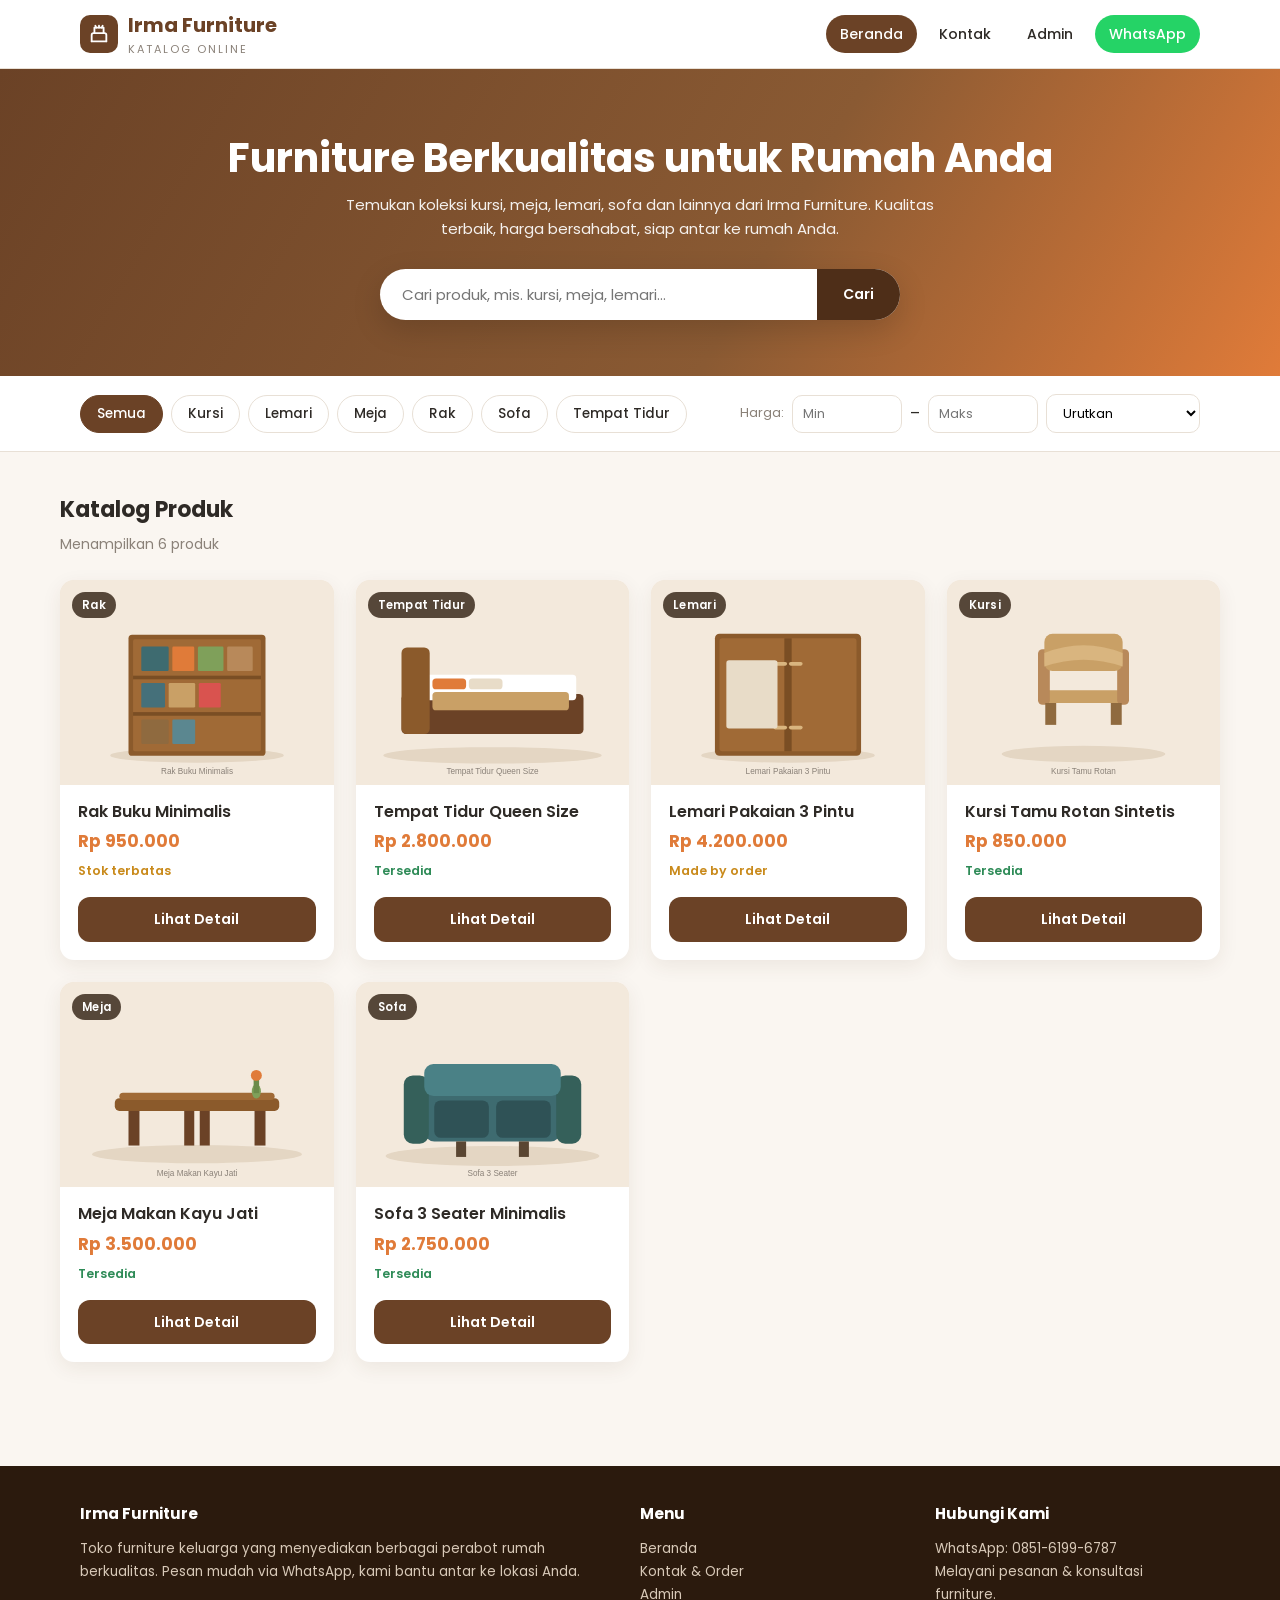
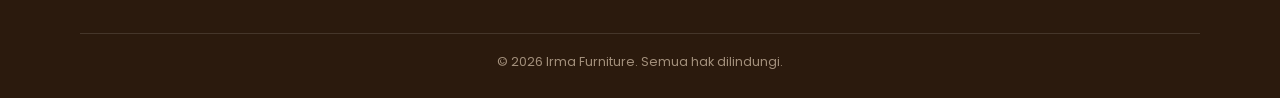
<file: index.html>
<!DOCTYPE html>
<html lang="id">
<head>
  <meta charset="UTF-8" />
  <meta name="viewport" content="width=device-width, initial-scale=1.0" />
  <title>Irma Furniture - Katalog Furniture Online</title>
  <meta name="description" content="Katalog furniture online Irma Furniture. Kursi, meja, lemari, sofa, tempat tidur dan lainnya dengan harga bersahabat." />
  <link rel="preconnect" href="https://fonts.googleapis.com" />
  <link rel="preconnect" href="https://fonts.gstatic.com" crossorigin />
  <link href="https://fonts.googleapis.com/css2?family=Poppins:wght@400;500;600;700&display=swap" rel="stylesheet" />
  <link rel="stylesheet" href="css/style.css" />
</head>
<body>

  <header class="topbar">
    <div class="wadah nav">
      <a href="index.html" class="brand">
        <span class="brand-icon">
          <svg width="22" height="22" viewBox="0 0 24 24" fill="none" stroke="#fff" stroke-width="2" stroke-linecap="round" stroke-linejoin="round">
            <path d="M4 20v-7a2 2 0 0 1 2-2h12a2 2 0 0 1 2 2v7" />
            <path d="M4 20h16" />
            <path d="M7 11V5h10v6" />
            <path d="M9 5l-1-2M12 5V3M15 5l1-2" />
          </svg>
        </span>
        <span class="brand-nama">Irma Furniture<small>Katalog Online</small></span>
      </a>
      <nav class="nav-links">
        <a href="index.html" class="aktif">Beranda</a>
        <a href="kontak.html">Kontak</a>
        <a href="admin.html">Admin</a>
        <a href="https://wa.me/6285161996787" target="_blank" rel="noopener" class="tombol-wa">WhatsApp</a>
      </nav>
    </div>
  </header>

  <section class="hero">
    <div class="wadah">
      <h1>Furniture Berkualitas untuk Rumah Anda</h1>
      <p>Temukan koleksi kursi, meja, lemari, sofa dan lainnya dari Irma Furniture. Kualitas terbaik, harga bersahabat, siap antar ke rumah Anda.</p>
      <form class="cari-kotak" id="formCari">
        <input type="text" id="inputCari" placeholder="Cari produk, mis. kursi, meja, lemari..." autocomplete="off" />
        <button type="submit">Cari</button>
      </form>
    </div>
  </section>

  <section class="bilah-filter">
    <div class="wadah">
      <div class="filter-baris">
        <div class="pil-kategori" id="pilKategori"></div>
        <div class="filter-harga">
          <label>Harga:</label>
          <input type="number" id="hargaMin" placeholder="Min" min="0" />
          <span>–</span>
          <input type="number" id="hargaMax" placeholder="Maks" min="0" />
          <select class="urut" id="urutHarga">
            <option value="">Urutkan</option>
            <option value="termurah">Harga Terendah</option>
            <option value="termahal">Harga Tertinggi</option>
            <option value="nama">Nama A–Z</option>
          </select>
        </div>
      </div>
    </div>
  </section>

  <main class="wadah bagian-produk">
    <h2 class="judul-bagian">Katalog Produk</h2>
    <p class="keterangan-bagian" id="keteranganKatalog">Menampilkan semua produk</p>
    <div class="grid" id="gridProduk"></div>
    <div class="kosong" id="kosong" style="display:none;">
      <h3>Tidak ada produk ditemukan</h3>
      <p>Coba kata kunci atau filter lain.</p>
    </div>
  </main>

  <footer class="footer">
    <div class="wadah">
      <div class="footer-grid">
        <div>
          <h4>Irma Furniture</h4>
          <p>Toko furniture keluarga yang menyediakan berbagai perabot rumah berkualitas. Pesan mudah via WhatsApp, kami bantu antar ke lokasi Anda.</p>
        </div>
        <div>
          <h4>Menu</h4>
          <p><a href="index.html">Beranda</a></p>
          <p><a href="kontak.html">Kontak &amp; Order</a></p>
          <p><a href="admin.html">Admin</a></p>
        </div>
        <div>
          <h4>Hubungi Kami</h4>
          <p><a href="https://wa.me/6285161996787" target="_blank" rel="noopener">WhatsApp: 0851-6199-6787</a></p>
          <p>Melayani pesanan &amp; konsultasi furniture.</p>
        </div>
      </div>
      <div class="footer-bawah">&copy; <span id="tahun"></span> Irma Furniture. Semua hak dilindungi.</div>
    </div>
  </footer>

  <script src="js/config.js"></script>
  <script src="data/products.js"></script>
  <script src="js/ui.js"></script>
  <script src="js/wa.js"></script>
  <script src="js/sheet.js"></script>
  <script src="js/catalog.js"></script>
</body>
</html>
</file>
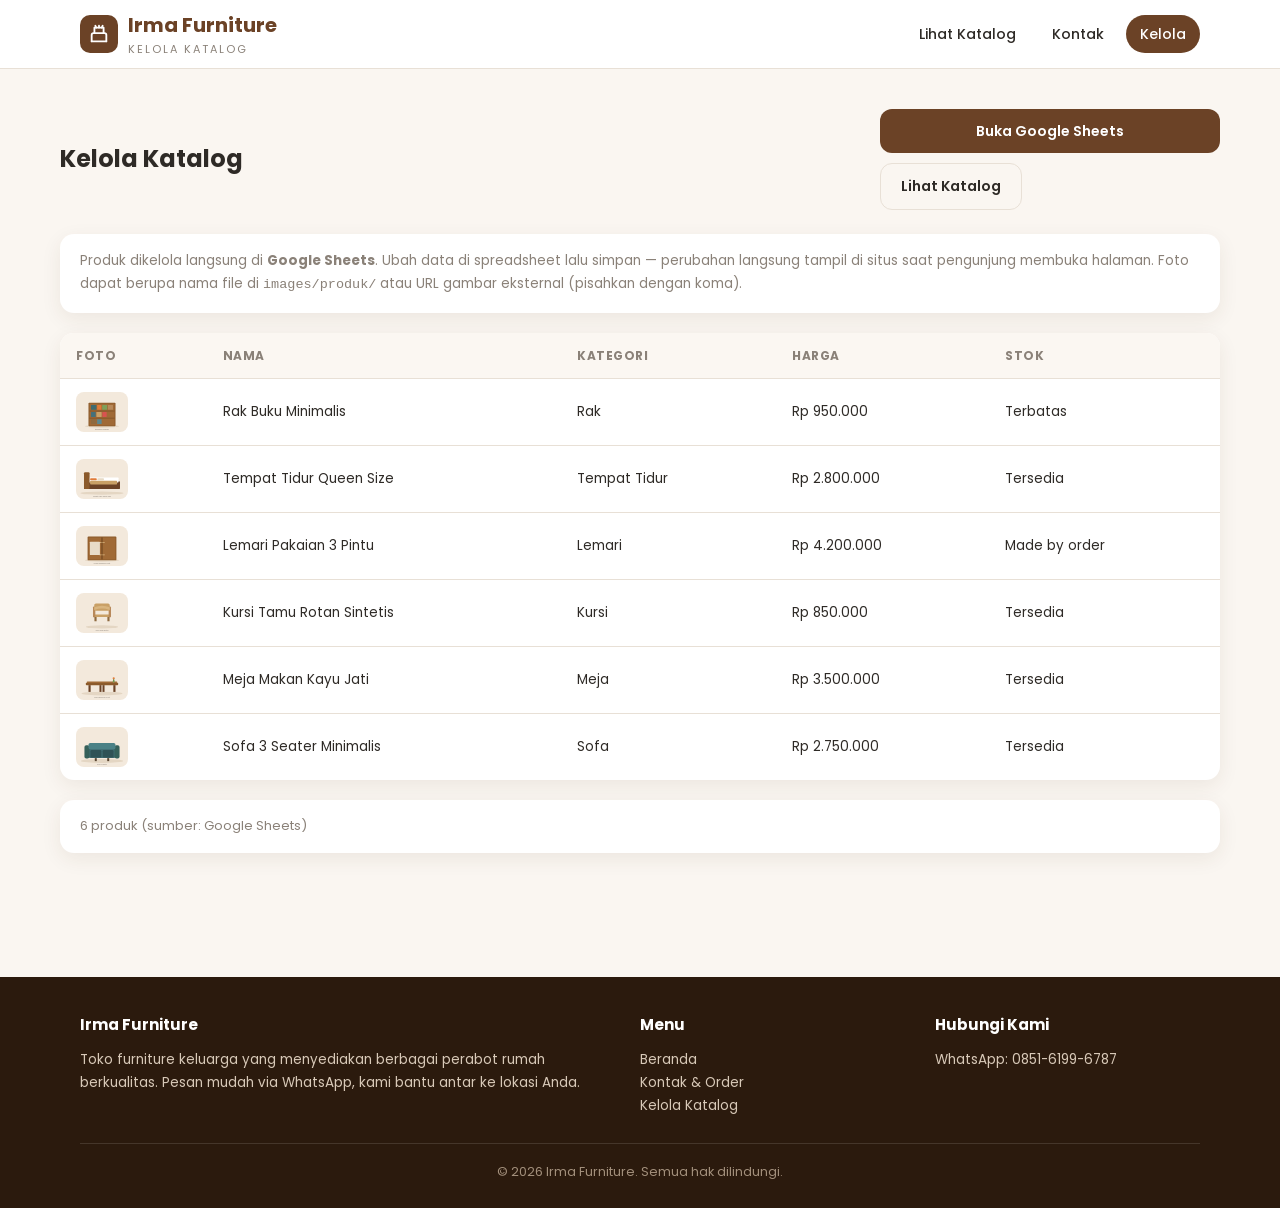
<file: admin.html>
<!DOCTYPE html>
<html lang="id">
<head>
  <meta charset="UTF-8" />
  <meta name="viewport" content="width=device-width, initial-scale=1.0" />
  <title>Kelola Katalog - Irma Furniture</title>
  <link rel="preconnect" href="https://fonts.googleapis.com" />
  <link rel="preconnect" href="https://fonts.gstatic.com" crossorigin />
  <link href="https://fonts.googleapis.com/css2?family=Poppins:wght@400;500;600;700&display=swap" rel="stylesheet" />
  <link rel="stylesheet" href="css/style.css" />
</head>
<body>

  <header class="topbar">
    <div class="wadah nav">
      <a href="index.html" class="brand">
        <span class="brand-icon">
          <svg width="22" height="22" viewBox="0 0 24 24" fill="none" stroke="#fff" stroke-width="2" stroke-linecap="round" stroke-linejoin="round">
            <path d="M4 20v-7a2 2 0 0 1 2-2h12a2 2 0 0 1 2 2v7" />
            <path d="M4 20h16" />
            <path d="M7 11V5h10v6" />
            <path d="M9 5l-1-2M12 5V3M15 5l1-2" />
          </svg>
        </span>
        <span class="brand-nama">Irma Furniture<small>Kelola Katalog</small></span>
      </a>
      <nav class="nav-links">
        <a href="index.html">Lihat Katalog</a>
        <a href="kontak.html">Kontak</a>
        <a href="admin.html" class="aktif">Kelola</a>
      </nav>
    </div>
  </header>

  <main class="wadah isi-admin">
    <div class="kepala-admin">
      <h1>Kelola Katalog</h1>
      <div class="tombol-pakai">
        <a id="linkSheet" class="btn btn-utama" href="#" target="_blank" rel="noopener">Buka Google Sheets</a>
        <a href="index.html" class="btn btn-garis">Lihat Katalog</a>
      </div>
    </div>

    <div class="baris-alat">
      <p style="font-size:13.5px;color:var(--warna-abu);line-height:1.7;">
        Produk dikelola langsung di <b>Google Sheets</b>. Ubah data di spreadsheet lalu simpan &mdash;
        perubahan langsung tampil di situs saat pengunjung membuka halaman. Foto dapat berupa
        nama file di <code>images/produk/</code> atau URL gambar eksternal (pisahkan dengan koma).
      </p>
    </div>

    <div class="baris-alat" id="belumDiatur" style="display:none;background:#fdf0dd;box-shadow:none;">
      <p style="font-size:13.5px;line-height:1.7;">
        <b>Belum dihubungkan ke Google Sheets.</b> Cara menghubungkan:
      </p>
      <ol style="font-size:13px;line-height:1.8;padding-left:20px;color:var(--warna-teks);">
        <li>Buat sheet di <b>sheets.new</b> dengan baris pertama: <code>id | nama | kategori | harga | stok | deskripsi | foto</code></li>
        <li>File &rarr; Share &rarr; "Anyone with the link" &rarr; Viewer &rarr; salin link</li>
        <li>Ubah link jadi <code>https://docs.google.com/spreadsheets/d/&lt;ID_SHEET&gt;/export?format=csv&amp;gid=0</code></li>
        <li>Tempel ke <code>js/config.js</code> (baris <code>window.SHEET_URL = "..."</code>)</li>
        <li>Commit &amp; push &mdash; selesai, update berikutnya cukup lewat spreadsheet</li>
      </ol>
    </div>

    <div class="tabel-admin">
      <table>
        <thead>
          <tr>
            <th>Foto</th>
            <th>Nama</th>
            <th>Kategori</th>
            <th>Harga</th>
            <th>Stok</th>
          </tr>
        </thead>
        <tbody id="tbodyProduk"></tbody>
      </table>
      <div class="kosong" id="adminKosong" style="display:none;">
        <h3>Belum ada produk</h3>
        <p>Isi data di Google Sheets untuk menampilkan produk.</p>
      </div>
    </div>

    <div class="baris-alat" style="margin-top:20px;">
      <span id="jumlahProduk" style="font-size:13px;color:var(--warna-abu);"></span>
    </div>
  </main>

  <footer class="footer">
    <div class="wadah">
      <div class="footer-grid">
        <div>
          <h4>Irma Furniture</h4>
          <p>Toko furniture keluarga yang menyediakan berbagai perabot rumah berkualitas. Pesan mudah via WhatsApp, kami bantu antar ke lokasi Anda.</p>
        </div>
        <div>
          <h4>Menu</h4>
          <p><a href="index.html">Beranda</a></p>
          <p><a href="kontak.html">Kontak &amp; Order</a></p>
          <p><a href="admin.html">Kelola Katalog</a></p>
        </div>
        <div>
          <h4>Hubungi Kami</h4>
          <p><a href="https://wa.me/6285161996787" target="_blank" rel="noopener">WhatsApp: 0851-6199-6787</a></p>
        </div>
      </div>
      <div class="footer-bawah">&copy; <span id="tahun"></span> Irma Furniture. Semua hak dilindungi.</div>
    </div>
  </footer>

  <script src="js/config.js"></script>
  <script src="data/products.js"></script>
  <script src="js/ui.js"></script>
  <script src="js/sheet.js"></script>
  <script src="js/admin.js"></script>
</body>
</html>
</file>
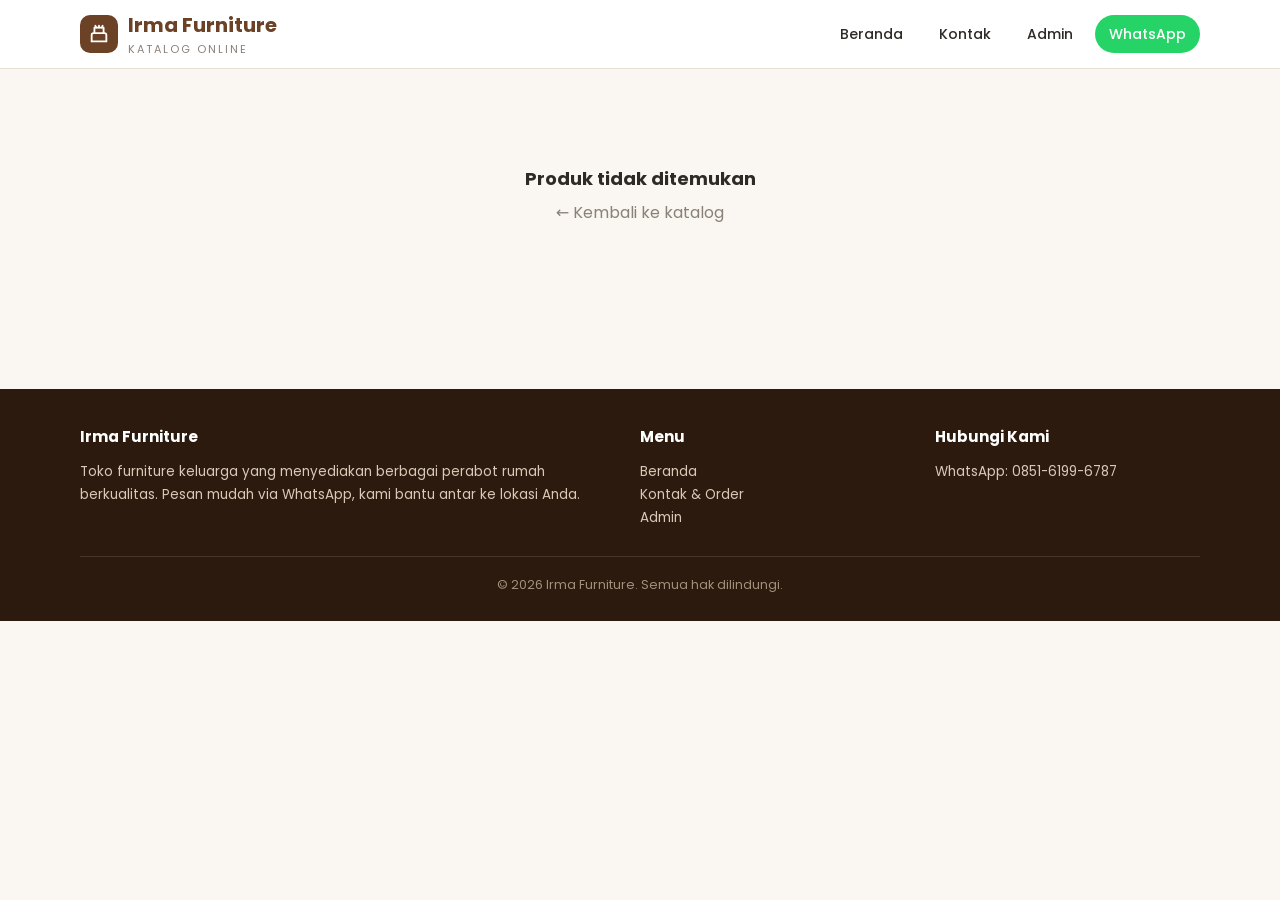
<file: detail.html>
<!DOCTYPE html>
<html lang="id">
<head>
  <meta charset="UTF-8" />
  <meta name="viewport" content="width=device-width, initial-scale=1.0" />
  <title>Detail Produk - Irma Furniture</title>
  <link rel="preconnect" href="https://fonts.googleapis.com" />
  <link rel="preconnect" href="https://fonts.gstatic.com" crossorigin />
  <link href="https://fonts.googleapis.com/css2?family=Poppins:wght@400;500;600;700&display=swap" rel="stylesheet" />
  <link rel="stylesheet" href="css/style.css" />
</head>
<body>

  <header class="topbar">
    <div class="wadah nav">
      <a href="index.html" class="brand">
        <span class="brand-icon">
          <svg width="22" height="22" viewBox="0 0 24 24" fill="none" stroke="#fff" stroke-width="2" stroke-linecap="round" stroke-linejoin="round">
            <path d="M4 20v-7a2 2 0 0 1 2-2h12a2 2 0 0 1 2 2v7" />
            <path d="M4 20h16" />
            <path d="M7 11V5h10v6" />
            <path d="M9 5l-1-2M12 5V3M15 5l1-2" />
          </svg>
        </span>
        <span class="brand-nama">Irma Furniture<small>Katalog Online</small></span>
      </a>
      <nav class="nav-links">
        <a href="index.html">Beranda</a>
        <a href="kontak.html">Kontak</a>
        <a href="admin.html">Admin</a>
        <a href="https://wa.me/6285161996787" target="_blank" rel="noopener" class="tombol-wa">WhatsApp</a>
      </nav>
    </div>
  </header>

  <main class="wadah isi-detail" id="isiDetail">
    <p class="penunjuk"><a href="index.html">&larr; Kembali ke katalog</a></p>
    <div class="kosong"><h3>Memuat produk...</h3></div>
  </main>

  <footer class="footer">
    <div class="wadah">
      <div class="footer-grid">
        <div>
          <h4>Irma Furniture</h4>
          <p>Toko furniture keluarga yang menyediakan berbagai perabot rumah berkualitas. Pesan mudah via WhatsApp, kami bantu antar ke lokasi Anda.</p>
        </div>
        <div>
          <h4>Menu</h4>
          <p><a href="index.html">Beranda</a></p>
          <p><a href="kontak.html">Kontak &amp; Order</a></p>
          <p><a href="admin.html">Admin</a></p>
        </div>
        <div>
          <h4>Hubungi Kami</h4>
          <p><a href="https://wa.me/6285161996787" target="_blank" rel="noopener">WhatsApp: 0851-6199-6787</a></p>
        </div>
      </div>
      <div class="footer-bawah">&copy; <span id="tahun"></span> Irma Furniture. Semua hak dilindungi.</div>
    </div>
  </footer>

  <script src="js/config.js"></script>
  <script src="data/products.js"></script>
  <script src="js/ui.js"></script>
  <script src="js/wa.js"></script>
  <script src="js/sheet.js"></script>
  <script src="js/detail.js"></script>
</body>
</html>
</file>
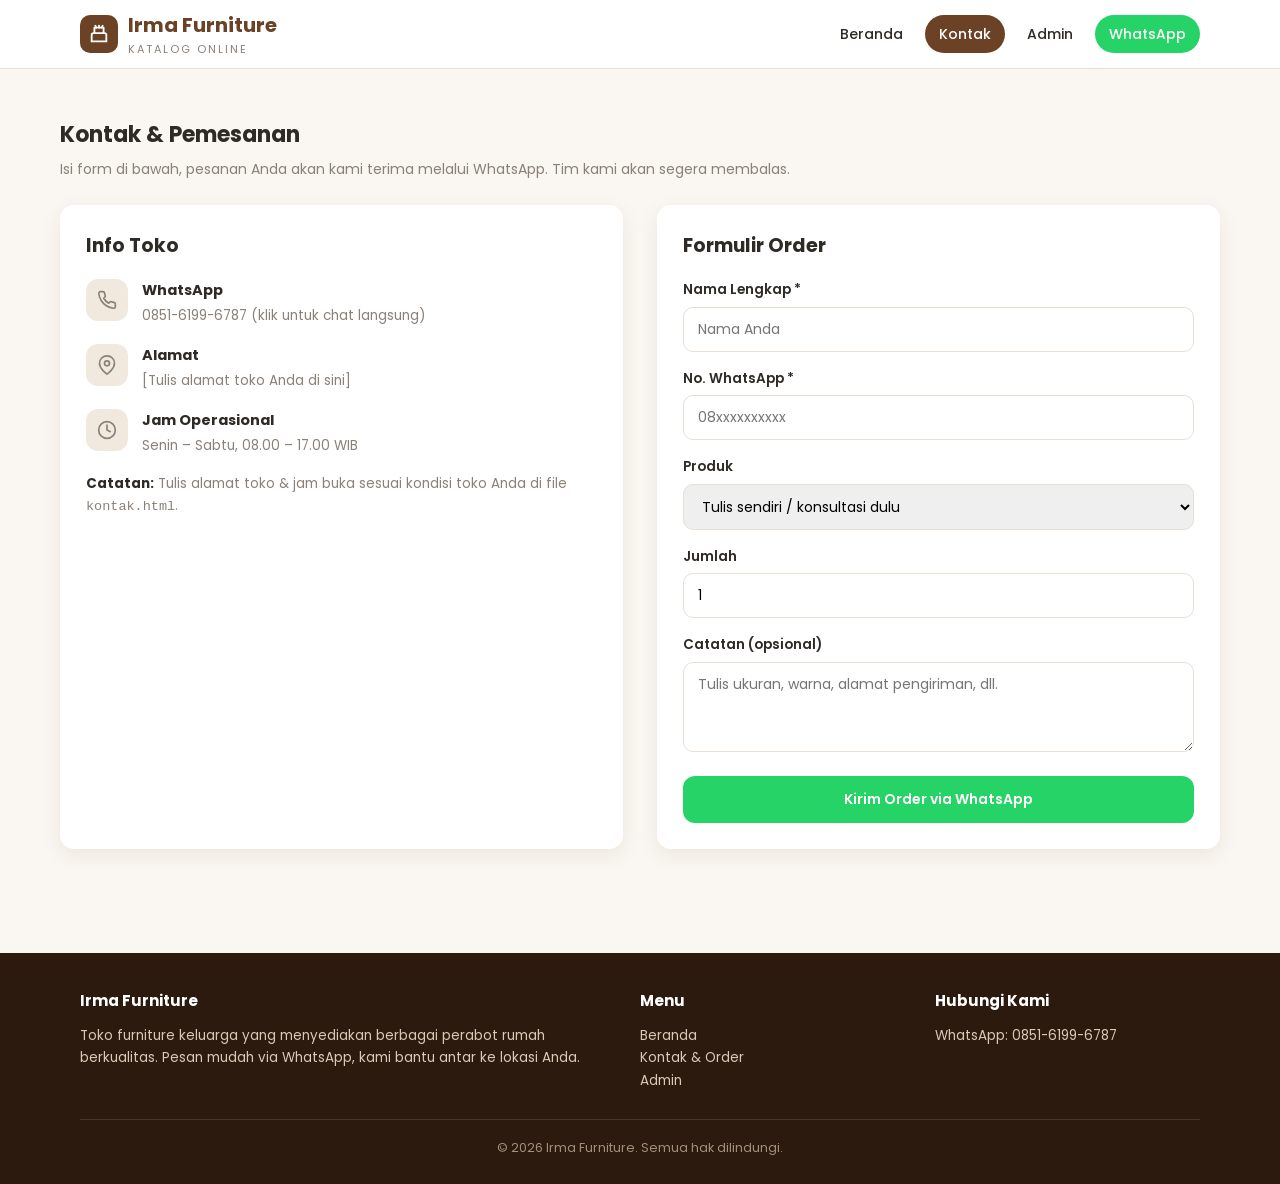
<file: kontak.html>
<!DOCTYPE html>
<html lang="id">
<head>
  <meta charset="UTF-8" />
  <meta name="viewport" content="width=device-width, initial-scale=1.0" />
  <title>Kontak &amp; Order - Irma Furniture</title>
  <link rel="preconnect" href="https://fonts.googleapis.com" />
  <link rel="preconnect" href="https://fonts.gstatic.com" crossorigin />
  <link href="https://fonts.googleapis.com/css2?family=Poppins:wght@400;500;600;700&display=swap" rel="stylesheet" />
  <link rel="stylesheet" href="css/style.css" />
</head>
<body>

  <header class="topbar">
    <div class="wadah nav">
      <a href="index.html" class="brand">
        <span class="brand-icon">
          <svg width="22" height="22" viewBox="0 0 24 24" fill="none" stroke="#fff" stroke-width="2" stroke-linecap="round" stroke-linejoin="round">
            <path d="M4 20v-7a2 2 0 0 1 2-2h12a2 2 0 0 1 2 2v7" />
            <path d="M4 20h16" />
            <path d="M7 11V5h10v6" />
            <path d="M9 5l-1-2M12 5V3M15 5l1-2" />
          </svg>
        </span>
        <span class="brand-nama">Irma Furniture<small>Katalog Online</small></span>
      </a>
      <nav class="nav-links">
        <a href="index.html">Beranda</a>
        <a href="kontak.html" class="aktif">Kontak</a>
        <a href="admin.html">Admin</a>
        <a href="https://wa.me/6285161996787" target="_blank" rel="noopener" class="tombol-wa">WhatsApp</a>
      </nav>
    </div>
  </header>

  <main class="wadah isi-kontak">
    <h2 class="judul-bagian">Kontak &amp; Pemesanan</h2>
    <p class="keterangan-bagian">Isi form di bawah, pesanan Anda akan kami terima melalui WhatsApp. Tim kami akan segera membalas.</p>

    <div class="kolom-kontak">
      <div class="kartu-info">
        <h2>Info Toko</h2>
        <div class="baris-info">
          <span class="ikon-info">
            <svg width="20" height="20" viewBox="0 0 24 24" fill="none" stroke="currentColor" stroke-width="2" stroke-linecap="round" stroke-linejoin="round"><path d="M22 16.92v3a2 2 0 0 1-2.18 2 19.79 19.79 0 0 1-8.63-3.07 19.5 19.5 0 0 1-6-6 19.79 19.79 0 0 1-3.07-8.67A2 2 0 0 1 4.11 2h3a2 2 0 0 1 2 1.72c.13.96.36 1.9.7 2.81a2 2 0 0 1-.45 2.11L8.09 9.91a16 16 0 0 0 6 6l1.27-1.27a2 2 0 0 1 2.11-.45c.91.34 1.85.57 2.81.7A2 2 0 0 1 22 16.92z"/></svg>
          </span>
          <div>
            <b>WhatsApp</b>
            <span>0851-6199-6787 (klik untuk chat langsung)</span>
          </div>
        </div>
        <div class="baris-info">
          <span class="ikon-info">
            <svg width="20" height="20" viewBox="0 0 24 24" fill="none" stroke="currentColor" stroke-width="2" stroke-linecap="round" stroke-linejoin="round"><path d="M21 10c0 7-9 13-9 13s-9-6-9-13a9 9 0 0 1 18 0z"/><circle cx="12" cy="10" r="3"/></svg>
          </span>
          <div>
            <b>Alamat</b>
            <span>[Tulis alamat toko Anda di sini]</span>
          </div>
        </div>
        <div class="baris-info">
          <span class="ikon-info">
            <svg width="20" height="20" viewBox="0 0 24 24" fill="none" stroke="currentColor" stroke-width="2" stroke-linecap="round" stroke-linejoin="round"><circle cx="12" cy="12" r="10"/><path d="M12 6v6l4 2"/></svg>
          </span>
          <div>
            <b>Jam Operasional</b>
            <span>Senin – Sabtu, 08.00 – 17.00 WIB</span>
          </div>
        </div>
        <p style="font-size:13.5px;color:var(--warna-abu);margin-top:8px;">
          <strong style="color:var(--warna-teks);">Catatan:</strong> Tulis alamat toko &amp; jam buka sesuai kondisi toko Anda di file <code>kontak.html</code>.
        </p>
      </div>

      <div class="form-kartu">
        <h2>Formulir Order</h2>
        <form id="formOrder">
          <div class="medan">
            <label for="fNama">Nama Lengkap *</label>
            <input type="text" id="fNama" required placeholder="Nama Anda" />
          </div>
          <div class="medan">
            <label for="fTelepon">No. WhatsApp *</label>
            <input type="tel" id="fTelepon" required placeholder="08xxxxxxxxxx" />
          </div>
          <div class="medan">
            <label for="fProduk">Produk</label>
            <select id="fProduk">
              <option value="">Tulis sendiri / konsultasi dulu</option>
            </select>
          </div>
          <div class="medan">
            <label for="fJumlah">Jumlah</label>
            <input type="number" id="fJumlah" value="1" min="1" />
          </div>
          <div class="medan">
            <label for="fCatatan">Catatan (opsional)</label>
            <textarea id="fCatatan" placeholder="Tulis ukuran, warna, alamat pengiriman, dll."></textarea>
          </div>
          <button type="submit" class="btn btn-wa">Kirim Order via WhatsApp</button>
        </form>
      </div>
    </div>
  </main>

  <footer class="footer">
    <div class="wadah">
      <div class="footer-grid">
        <div>
          <h4>Irma Furniture</h4>
          <p>Toko furniture keluarga yang menyediakan berbagai perabot rumah berkualitas. Pesan mudah via WhatsApp, kami bantu antar ke lokasi Anda.</p>
        </div>
        <div>
          <h4>Menu</h4>
          <p><a href="index.html">Beranda</a></p>
          <p><a href="kontak.html">Kontak &amp; Order</a></p>
          <p><a href="admin.html">Admin</a></p>
        </div>
        <div>
          <h4>Hubungi Kami</h4>
          <p><a href="https://wa.me/6285161996787" target="_blank" rel="noopener">WhatsApp: 0851-6199-6787</a></p>
        </div>
      </div>
      <div class="footer-bawah">&copy; <span id="tahun"></span> Irma Furniture. Semua hak dilindungi.</div>
    </div>
  </footer>

  <script src="js/config.js"></script>
  <script src="data/products.js"></script>
  <script src="js/ui.js"></script>
  <script src="js/wa.js"></script>
  <script src="js/sheet.js"></script>
  <script src="js/kontak.js"></script>
</body>
</html>
</file>
<file: css/style.css>
/* ==========================================================
   IRMA FURNITURE - style.css
   ========================================================== */
:root {
  --warna-utama: #6B4226;
  --warna-utama-gelap: #4E2E18;
  --warna-aksen: #E07B39;
  --warna-bg: #FAF6F1;
  --warna-kartu: #ffffff;
  --warna-teks: #2E2A26;
  --warna-abu: #8A8178;
  --warna-garis: #E8E0D6;
  --radius: 14px;
  --bayangan: 0 6px 20px rgba(75, 46, 24, 0.08);
}

* { margin: 0; padding: 0; box-sizing: border-box; }

html { scroll-behavior: smooth; }

body {
  font-family: 'Poppins', system-ui, -apple-system, sans-serif;
  background: var(--warna-bg);
  color: var(--warna-teks);
  line-height: 1.6;
}

img { max-width: 100%; display: block; }
a { text-decoration: none; color: inherit; }
ul { list-style: none; }

.wadah { max-width: 1160px; margin: 0 auto; padding: 0 20px; }

/* ---------- Header ---------- */
.topbar {
  position: sticky;
  top: 0;
  z-index: 50;
  background: rgba(255, 255, 255, 0.95);
  backdrop-filter: blur(8px);
  border-bottom: 1px solid var(--warna-garis);
}

.nav {
  display: flex;
  align-items: center;
  justify-content: space-between;
  height: 68px;
}

.brand { display: flex; align-items: center; gap: 10px; font-weight: 700; }

.brand-icon {
  width: 38px;
  height: 38px;
  border-radius: 10px;
  background: var(--warna-utama);
  display: flex;
  align-items: center;
  justify-content: center;
  flex-shrink: 0;
}

.brand-nama { font-size: 20px; color: var(--warna-utama); }
.brand-nama small { display: block; font-size: 11px; font-weight: 400; color: var(--warna-abu); letter-spacing: 2px; text-transform: uppercase; }

.nav-links { display: flex; align-items: center; gap: 8px; }
.nav-links a {
  padding: 8px 14px;
  border-radius: 999px;
  font-size: 14px;
  font-weight: 500;
  color: var(--warna-teks);
  transition: background 0.2s, color 0.2s;
}
.nav-links a:hover { background: #F1E9DE; color: var(--warna-utama); }
.nav-links a.aktif { background: var(--warna-utama); color: #fff; }

.tombol-wa {
  background: #25D366;
  color: #fff !important;
}
.tombol-wa:hover { background: #1fb959 !important; color: #fff !important; }

/* ---------- Hero ---------- */
.hero {
  background: linear-gradient(120deg, var(--warna-utama) 0%, #8a5a33 60%, var(--warna-aksen) 100%);
  color: #fff;
  padding: 64px 0 56px;
  text-align: center;
}

.hero h1 { font-size: clamp(26px, 4.5vw, 40px); font-weight: 700; line-height: 1.25; }
.hero p { margin-top: 10px; opacity: 0.92; font-size: 15px; max-width: 620px; margin-inline: auto; }

.cari-kotak {
  margin-top: 28px;
  display: flex;
  max-width: 520px;
  margin-inline: auto;
  background: #fff;
  border-radius: 999px;
  overflow: hidden;
  box-shadow: 0 10px 30px rgba(0, 0, 0, 0.15);
}

.cari-kotak input {
  flex: 1;
  border: none;
  outline: none;
  padding: 14px 22px;
  font-size: 15px;
  font-family: inherit;
  color: var(--warna-teks);
  background: transparent;
}

.cari-kotak button {
  border: none;
  background: var(--warna-utama-gelap);
  color: #fff;
  padding: 0 26px;
  font-family: inherit;
  font-weight: 600;
  font-size: 14px;
  cursor: pointer;
  transition: background 0.2s;
}
.cari-kotak button:hover { background: #3a200e; }

/* ---------- Filter / Kategori ---------- */
.bilah-filter { background: #fff; border-bottom: 1px solid var(--warna-garis); padding: 18px 0; }

.filter-baris { display: flex; flex-wrap: wrap; gap: 12px; align-items: center; justify-content: space-between; }

.pil-kategori { display: flex; flex-wrap: wrap; gap: 8px; }

.pil {
  padding: 8px 16px;
  border-radius: 999px;
  border: 1.5px solid var(--warna-garis);
  background: #fff;
  font-family: inherit;
  font-size: 13.5px;
  font-weight: 500;
  cursor: pointer;
  transition: all 0.2s;
  color: var(--warna-teks);
}
.pil:hover { border-color: var(--warna-aksen); color: var(--warna-aksen); }
.pil.aktif { background: var(--warna-utama); border-color: var(--warna-utama); color: #fff; }

.filter-harga { display: flex; align-items: center; gap: 8px; flex-wrap: wrap; }
.filter-harga label { font-size: 13px; color: var(--warna-abu); }
.filter-harga input {
  width: 110px;
  padding: 8px 10px;
  border: 1.5px solid var(--warna-garis);
  border-radius: 10px;
  font-family: inherit;
  font-size: 13px;
  outline: none;
}
.filter-harga input:focus { border-color: var(--warna-aksen); }

.urut {
  padding: 8px 12px;
  border: 1.5px solid var(--warna-garis);
  border-radius: 10px;
  font-family: inherit;
  font-size: 13px;
  background: #fff;
  outline: none;
  cursor: pointer;
}

/* ---------- Grid Produk ---------- */
.bagian-produk { padding: 40px 0 64px; }

.judul-bagian { font-size: 22px; font-weight: 700; margin-bottom: 6px; }
.keterangan-bagian { color: var(--warna-abu); font-size: 14px; margin-bottom: 24px; }

.grid {
  display: grid;
  grid-template-columns: repeat(auto-fill, minmax(250px, 1fr));
  gap: 22px;
}

.kartu {
  background: var(--warna-kartu);
  border-radius: var(--radius);
  overflow: hidden;
  box-shadow: var(--bayangan);
  transition: transform 0.25s, box-shadow 0.25s;
  display: flex;
  flex-direction: column;
}
.kartu:hover { transform: translateY(-5px); box-shadow: 0 14px 34px rgba(75, 46, 24, 0.15); }

.kartu-foto { position: relative; aspect-ratio: 4 / 3; overflow: hidden; background: #F1E9DE; }
.kartu-foto img { width: 100%; height: 100%; object-fit: cover; transition: transform 0.3s; }
.kartu:hover .kartu-foto img { transform: scale(1.05); }

.lencana-kategori {
  position: absolute;
  top: 12px;
  left: 12px;
  background: rgba(43, 26, 12, 0.78);
  color: #fff;
  font-size: 11.5px;
  font-weight: 600;
  padding: 4px 10px;
  border-radius: 999px;
  letter-spacing: 0.3px;
}

.kartu-badan { padding: 16px 18px 18px; display: flex; flex-direction: column; gap: 6px; flex: 1; }
.kartu-badan h3 { font-size: 16px; font-weight: 600; line-height: 1.35; }
.kartu-harga { color: var(--warna-aksen); font-weight: 700; font-size: 17px; }
.kartu-stok { font-size: 12.5px; color: var(--warna-abu); }
.kartu-stok.ok { color: #2e8b57; font-weight: 600; }
.kartu-stok.hati-hati { color: #c98a1b; font-weight: 600; }
.kartu-tombol { margin-top: auto; padding-top: 10px; }

.btn {
  display: inline-flex;
  align-items: center;
  justify-content: center;
  gap: 8px;
  padding: 11px 20px;
  border-radius: 12px;
  border: none;
  font-family: inherit;
  font-size: 14px;
  font-weight: 600;
  cursor: pointer;
  transition: all 0.2s;
}
.btn-utama { background: var(--warna-utama); color: #fff; width: 100%; }
.btn-utama:hover { background: var(--warna-utama-gelap); }
.btn-wa { background: #25D366; color: #fff; }
.btn-wa:hover { background: #1fb959; }
.btn-garis { background: transparent; border: 1.5px solid var(--warna-garis); color: var(--warna-teks); }
.btn-garis:hover { border-color: var(--warna-utama); color: var(--warna-utama); }
.btn-kecil { padding: 7px 14px; font-size: 13px; border-radius: 10px; }
.btn-merah { background: #d9534f; color: #fff; }
.btn-merah:hover { background: #c9302c; }

.kosong { text-align: center; padding: 60px 20px; color: var(--warna-abu); }
.kosong h3 { font-size: 18px; margin-bottom: 6px; color: var(--warna-teks); }

/* ---------- Halaman Detail ---------- */
.isi-detail { padding: 36px 0 64px; }
.penunjuk { margin-bottom: 18px; font-size: 14px; }
.penunjuk a { color: var(--warna-utama); font-weight: 500; }

.susunan-detail { display: grid; grid-template-columns: 1.1fr 1fr; gap: 40px; align-items: start; }

.galeri-utama {
  border-radius: var(--radius);
  overflow: hidden;
  aspect-ratio: 4 / 3;
  background: #F1E9DE;
  box-shadow: var(--bayangan);
}
.galeri-utama img { width: 100%; height: 100%; object-fit: cover; }

.galeri-mini { display: flex; gap: 10px; margin-top: 12px; }
.galeri-mini img {
  width: 76px;
  height: 60px;
  object-fit: cover;
  border-radius: 10px;
  cursor: pointer;
  border: 2.5px solid transparent;
  opacity: 0.75;
  transition: all 0.2s;
}
.galeri-mini img.aktif, .galeri-mini img:hover { border-color: var(--warna-aksen); opacity: 1; }

.info-detail .lencana-kategori { position: static; display: inline-block; background: var(--warna-utama); margin-bottom: 12px; }
.info-detail h1 { font-size: clamp(22px, 3vw, 30px); line-height: 1.3; margin-bottom: 10px; }
.harga-besar { font-size: 26px; font-weight: 700; color: var(--warna-aksen); margin-bottom: 6px; }
.stok-info { display: inline-block; font-size: 13px; font-weight: 600; padding: 4px 12px; border-radius: 999px; margin-bottom: 18px; }
.stok-info.ok { background: #e3f4ea; color: #2e8b57; }
.stok-info.hati-hati { background: #fdf0dd; color: #b9730f; }
.stok-info.pesan { background: #eee9f5; color: #6d4fa3; }

.garis-pisah { border: none; border-top: 1px solid var(--warna-garis); margin: 20px 0; }

.deskripsi h3 { font-size: 16px; margin-bottom: 8px; }
.deskripsi p { color: #5a534b; font-size: 15px; }

.pesan-baris { display: flex; flex-wrap: wrap; gap: 14px; align-items: center; margin-top: 24px; }
.pilih-jumlah { display: flex; align-items: center; border: 1.5px solid var(--warna-garis); border-radius: 12px; overflow: hidden; }
.pilih-jumlah button { width: 40px; height: 44px; border: none; background: #fff; font-size: 18px; cursor: pointer; color: var(--warna-utama); }
.pilih-jumlah input { width: 52px; text-align: center; border: none; font-family: inherit; font-size: 15px; font-weight: 600; outline: none; height: 44px; }
.pesan-baris .btn-wa { flex: 1; min-width: 200px; padding: 13px; }

.catatan { margin-top: 14px; font-size: 13px; color: var(--warna-abu); }

/* ---------- Halaman Kontak ---------- */
.isi-kontak { padding: 48px 0 64px; }
.kolom-kontak { display: grid; grid-template-columns: 1fr 1fr; gap: 34px; }

.kartu-info { background: #fff; border-radius: var(--radius); padding: 26px; box-shadow: var(--bayangan); }
.kartu-info h2 { font-size: 19px; margin-bottom: 18px; }
.baris-info { display: flex; gap: 14px; margin-bottom: 16px; align-items: flex-start; }
.ikon-info {
  width: 42px;
  height: 42px;
  flex-shrink: 0;
  border-radius: 12px;
  background: #F1E9DE;
  display: flex;
  align-items: center;
  justify-content: center;
  color: var(--warna-utama);
}
.baris-info b { display: block; font-size: 14.5px; }
.baris-info span { font-size: 13.5px; color: var(--warna-abu); }

.form-kartu { background: #fff; border-radius: var(--radius); padding: 26px; box-shadow: var(--bayangan); }
.form-kartu h2 { font-size: 19px; margin-bottom: 18px; }
.medan { margin-bottom: 16px; }
.medan label { display: block; font-size: 13.5px; font-weight: 600; margin-bottom: 6px; }
.medan input, .medan select, .medan textarea {
  width: 100%;
  padding: 11px 14px;
  border: 1.5px solid var(--warna-garis);
  border-radius: 10px;
  font-family: inherit;
  font-size: 14px;
  outline: none;
  transition: border-color 0.2s;
}
.medan input:focus, .medan select:focus, .medan textarea:focus { border-color: var(--warna-aksen); }
.medan textarea { resize: vertical; min-height: 90px; }
.form-kartu .btn-wa { width: 100%; padding: 13px; }

/* ---------- Halaman Admin ---------- */
.isi-admin { padding: 40px 0 64px; min-height: 60vh; }

.login-kartu {
  max-width: 380px;
  margin: 40px auto;
  background: #fff;
  border-radius: var(--radius);
  box-shadow: var(--bayangan);
  padding: 34px;
  text-align: center;
}
.login-kartu h2 { margin-bottom: 6px; }
.login-kartu p { font-size: 13.5px; color: var(--warna-abu); margin-bottom: 20px; }
.login-kartu input {
  width: 100%;
  padding: 12px 14px;
  border: 1.5px solid var(--warna-garis);
  border-radius: 10px;
  font-family: inherit;
  font-size: 14px;
  outline: none;
  margin-bottom: 12px;
  text-align: center;
}
.login-kartu input:focus { border-color: var(--warna-aksen); }

.pesan-salah { background: #fdecea; color: #c9302c; font-size: 13px; padding: 10px; border-radius: 8px; margin-bottom: 12px; display: none; }

.kepala-admin { display: flex; flex-wrap: wrap; gap: 12px; align-items: center; justify-content: space-between; margin-bottom: 24px; }
.kepala-admin h1 { font-size: 24px; }
.tombol-pakai { display: flex; gap: 10px; flex-wrap: wrap; }

.baris-alat { display: flex; flex-wrap: wrap; gap: 14px; align-items: center; justify-content: space-between; margin-bottom: 20px; padding: 16px 20px; background: #fff; border-radius: var(--radius); box-shadow: var(--bayangan); }
.baris-alat .cari-admin { flex: 1; min-width: 200px; padding: 10px 14px; border: 1.5px solid var(--warna-garis); border-radius: 10px; font-family: inherit; outline: none; }
.baris-alat .cari-admin:focus { border-color: var(--warna-aksen); }

.tabel-admin { background: #fff; border-radius: var(--radius); box-shadow: var(--bayangan); overflow-x: auto; }
.tabel-admin table { width: 100%; border-collapse: collapse; min-width: 640px; }
.tabel-admin th, .tabel-admin td { text-align: left; padding: 13px 16px; font-size: 13.5px; border-bottom: 1px solid var(--warna-garis); }
.tabel-admin th { background: #FBF7F2; color: var(--warna-abu); font-size: 12px; text-transform: uppercase; letter-spacing: 0.5px; }
.tabel-admin tr:last-child td { border-bottom: none; }
.tabel-admin .foto-tabel { width: 52px; height: 40px; object-fit: cover; border-radius: 8px; }
.tabel-admin .aksi { display: flex; gap: 8px; }

/* ---------- Modal form produk ---------- */
.lapisan {
  position: fixed;
  inset: 0;
  background: rgba(30, 18, 8, 0.55);
  display: none;
  align-items: center;
  justify-content: center;
  padding: 20px;
  z-index: 100;
}
.lapisan.tampil { display: flex; }

.modal {
  background: #fff;
  border-radius: var(--radius);
  width: 100%;
  max-width: 640px;
  max-height: 90vh;
  overflow-y: auto;
  padding: 28px;
  box-shadow: 0 24px 60px rgba(0, 0, 0, 0.3);
}
.modal h2 { font-size: 19px; margin-bottom: 18px; }
.kepala-form { display: flex; gap: 16px; }
.kepala-form .medan { flex: 1; }
.foto-medan { display: flex; gap: 10px; align-items: center; }
.foto-medan input { flex: 1; }
.tombol-modal { display: flex; gap: 10px; justify-content: flex-end; margin-top: 20px; }

/* ---------- Footer ---------- */
.footer { background: #2b1a0d; color: #d8c9b8; padding: 36px 0 26px; margin-top: 40px; }
.footer-grid { display: grid; grid-template-columns: 2fr 1fr 1fr; gap: 30px; }
.footer h4 { color: #fff; font-size: 15px; margin-bottom: 12px; }
.footer p { font-size: 13.5px; line-height: 1.7; }
.footer a { font-size: 13.5px; color: #d8c9b8; }
.footer a:hover { color: #fff; }
.footer-bawah { margin-top: 26px; padding-top: 18px; border-top: 1px solid rgba(255, 255, 255, 0.12); font-size: 12.5px; text-align: center; color: #a3907c; }

/* ---------- Notifikasi ---------- */
.notif {
  position: fixed;
  bottom: 24px;
  left: 50%;
  transform: translateX(-50%) translateY(120px);
  background: #2b1a0d;
  color: #fff;
  padding: 13px 22px;
  border-radius: 999px;
  font-size: 14px;
  box-shadow: 0 12px 30px rgba(0, 0, 0, 0.3);
  transition: transform 0.35s;
  z-index: 200;
}
.notif.tampil { transform: translateX(-50%) translateY(0); }

/* ---------- Responsif ---------- */
@media (max-width: 860px) {
  .susunan-detail, .kolom-kontak, .footer-grid { grid-template-columns: 1fr; }
  .kepala-form { flex-direction: column; gap: 0; }
  .nav-links a { padding: 7px 10px; font-size: 13px; }
  .filter-baris { flex-direction: column; align-items: stretch; }
  .pil-kategori { justify-content: center; }
}
</file>
